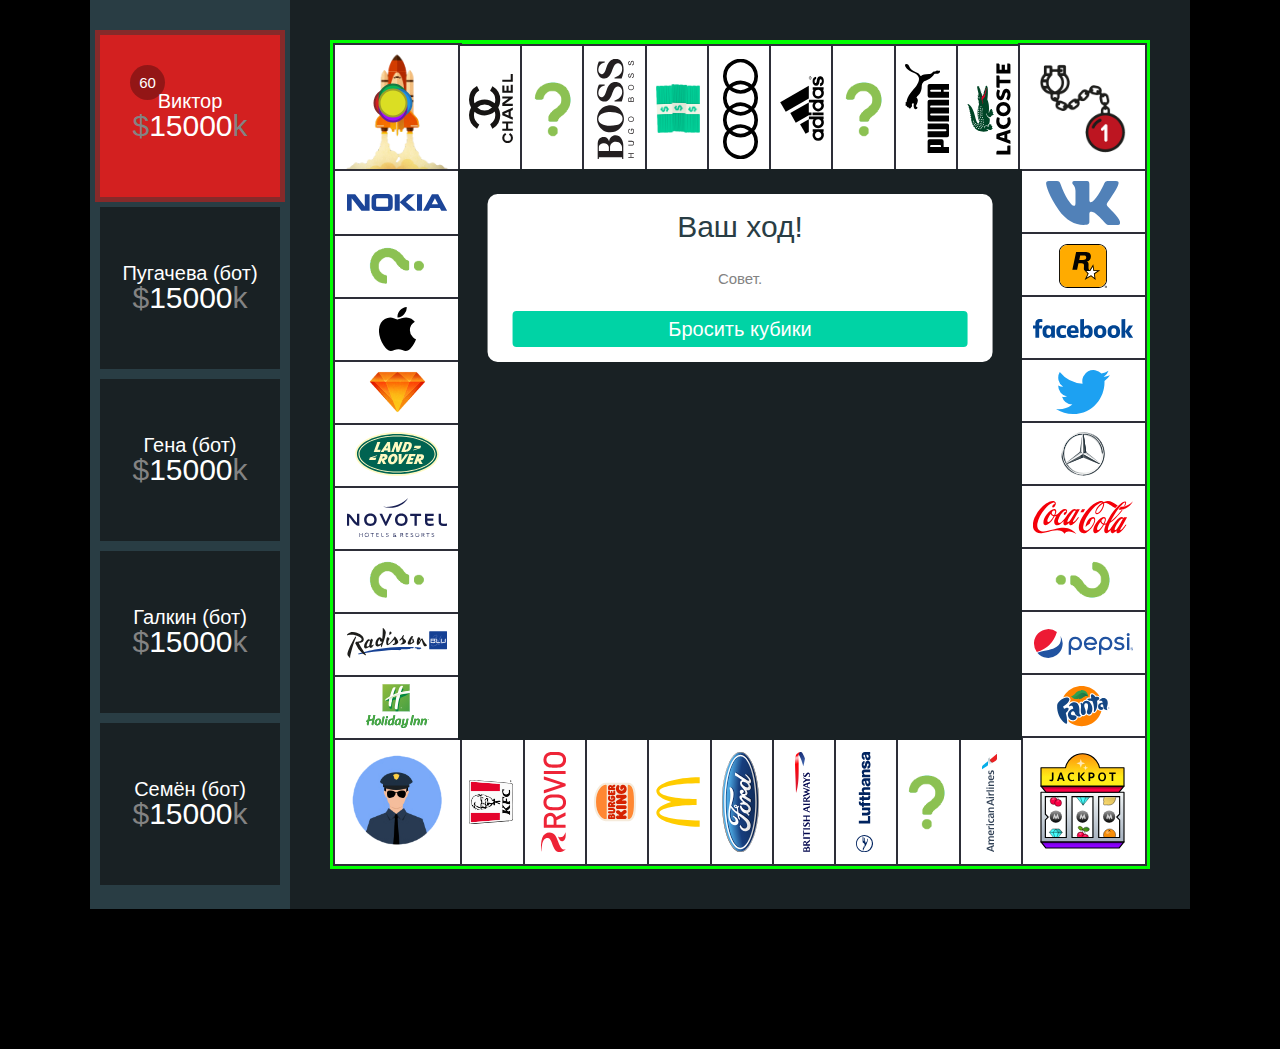
<file: index.html>
<!doctype html>

<html lang="en">
<head>
  <meta charset="utf-8">

  <title>Monopoly</title>
  <meta name="description" content="The HTML5 Herald">
  <meta name="author" content="SitePoint">
  <!-- <link rel="stylesheet" href="https://stackpath.bootstrapcdn.com/bootstrap/5.0.0-alpha1/css/bootstrap.min.css" integrity="sha384-r4NyP46KrjDleawBgD5tp8Y7UzmLA05oM1iAEQ17CSuDqnUK2+k9luXQOfXJCJ4I" crossorigin="anonymous"> -->
  <link rel="stylesheet" href="css/reset.css">
  <link rel="stylesheet" href="css/style.css">

  <!--[if lt IE 9]>
 <script src="//html5shiv.googlecode.com/svn/trunk/html5.js"></script>
  <![endif]-->
</head>

<body onload="startGame()">
  <script src="js/main.js"></script>
<!-- модальное окно
  <div class="modal" id="rollDiceModal" tabindex="-1">
    <div class="modal-dialog">
      <div class="modal-content">
        <div class="modal-header">
          <h5 class="modal-title">Modal title</h5>
        </div>
        <div class="modal-body">
          <p>Modal body text goes here.</p>
        </div>
        <div class="modal-footer">
          <button type="button" class="btn btn-primary">Save changes</button>
        </div>
      </div>
    </div>
  </div> -->
<!-- игроговое поле -->
  <div class="game">
    <div class="players-block" id="players-block">
      
    </div>
    <div class="game-block" id="game-block">
      <div class="play-field" id="play-field">
        <!-- top line -->
      <!-- TODO ПОПРОБОВАТЬ С ПОМОЩЬЮ GRIDа -->
      <div class="play-cell play-cell-1" id="play-cell-1" onclick="rollDiceModal.open()"><div></div></div>
      <div class="play-cell play-cell-2 rot-270" id="play-cell-2" onclick="rollDiceModal.close()"><div></div></div>
      <div class="play-cell play-cell-3 rot-270" id="play-cell-3"><div></div></div>
      <div class="play-cell play-cell-4 rot-270" id="play-cell-4"><div></div></div>
      <div class="play-cell play-cell-5 rot-270" id="play-cell-5"><div></div></div>
      <div class="play-cell play-cell-6 rot-270" id="play-cell-6"><div></div></div>
      <div class="play-cell play-cell-7 rot-270" id="play-cell-7"><div></div></div>
      <div class="play-cell play-cell-8 rot-270" id="play-cell-8"><div></div></div>
      <div class="play-cell play-cell-9 rot-270" id="play-cell-9"><div></div></div>
      <div class="play-cell play-cell-10 rot-270" id="play-cell-10"><div></div></div>
      <!-- right line -->
      <div class="play-cell play-cell-11" id="play-cell-11"><div></div></div>
      <div class="play-cell play-cell-12" id="play-cell-12"><div></div></div>
      <div class="play-cell play-cell-13" id="play-cell-13"><div></div></div>
      <div class="play-cell play-cell-14" id="play-cell-14"><div></div></div>
      <div class="play-cell play-cell-15" id="play-cell-15"><div></div></div>
      <div class="play-cell play-cell-16" id="play-cell-16"><div></div></div>
      <div class="play-cell play-cell-17" id="play-cell-17"><div></div></div>
      <div class="play-cell play-cell-18" id="play-cell-18"><div></div></div>
      <div class="play-cell play-cell-19" id="play-cell-19"><div></div></div>
      <div class="play-cell play-cell-20" id="play-cell-20"><div></div></div>
      <!-- bottom line -->
      <div class="play-cell play-cell-21" id="play-cell-21"><div></div></div>
      <div class="play-cell play-cell-22 rot-270" id="play-cell-22"><div></div></div>
      <div class="play-cell play-cell-23 rot-270" id="play-cell-23"><div></div></div>
      <div class="play-cell play-cell-24 rot-270" id="play-cell-24"><div></div></div>
      <div class="play-cell play-cell-25 rot-270" id="play-cell-25"><div></div></div>
      <div class="play-cell play-cell-26 rot-270" id="play-cell-26"><div></div></div>
      <div class="play-cell play-cell-27 rot-270" id="play-cell-27"><div></div></div>
      <div class="play-cell play-cell-28 rot-270" id="play-cell-28"><div></div></div>
      <div class="play-cell play-cell-29 rot-270" id="play-cell-29"><div></div></div>
      <div class="play-cell play-cell-30 rot-270" id="play-cell-30"><div></div></div>
      <!-- left line -->
      <div class="play-cell play-cell-31" id="play-cell-31"><div></div></div>
      <div class="play-cell play-cell-32" id="play-cell-32"><div></div></div>
      <div class="play-cell play-cell-33" id="play-cell-33"><div></div></div>
      <div class="play-cell play-cell-34" id="play-cell-34"><div></div></div>
      <div class="play-cell play-cell-35" id="play-cell-35"><div></div></div>
      <div class="play-cell play-cell-36" id="play-cell-36"><div></div></div>
      <div class="play-cell play-cell-37" id="play-cell-37"><div></div></div>
      <div class="play-cell play-cell-38" id="play-cell-38"><div></div></div>
      <div class="play-cell play-cell-39" id="play-cell-39"><div></div></div>
      <div class="play-cell play-cell-40" id="play-cell-40"><div></div></div>
     
      <div class="chat-block" id="chat-block"></div>
      <!-- <input class="roll-dice-btn" id="roll-dice-btn" value="Бросить кубики" onclick="game.rollTheDice()" type="button" data-toggle="modal" data-target="#rollDiceModal"> -->
 
      </div>
    </div>
    
  </div>
    <!-- TODO -->
  <div class="modal-info">
    <div class="modal-info-header">
      <span class="modal-info-field-name">Название поля</span>
      <span class="modal-info-monopoly-name">Название монополии</span>
    </div>
    <div class="modal-info-body">
      <div class="modal-info-buttons-block">
        <div class="modal-info-btn-build"><span>Построить</span></div>
        <div class="modal-info-btn-deposit"><span>Заложить</span></div>
      </div>
      <span class="modal-info-text">Сообщение об аренде</span>
      <div>
        <span class="modal-info-text">Базовая рента</span>
        <span class="modal-info-rent-0">100k</span>
      </div>
      <div>
        <span class="modal-info-base-rent">*</span>
        <span class="modal-info-rent-1">200k</span>
      </div>
      <div>
        <span class="modal-info-base-rent">**</span>
        <span class="modal-info-rent-2">300k</span>
      </div>
      <div>
        <span class="modal-info-base-rent">***</span>
        <span class="modal-info-rent-3">400k</span>
      </div>
      <div>
        <span class="modal-info-base-rent">****</span>
        <span class="modal-info-rent-4">500k</span>
      </div>
      <div>
        <span class="modal-info-base-rent">@</span>
        <span class="modal-info-rent-5">600k</span>
      </div>
      <div>
        <span class="modal-info-text">Стоимость поля</span>
        <span class="modal-info-cost">1000k</span>
      </div>
      <div>
        <span class="modal-info-text">Залог поля</span>
        <span class="modal-info-deposit">2000k</span>
      </div>
      <div>
        <span class="modal-info-text">Выкуп поля</span>
        <span class="modal-info-buyback">3000k</span>
      </div>
      <div>
        <span class="modal-info-text">Покупка филиала</span>
        <span class="modal-info-buying">4000k</span>
      </div>
    </div>
  </div>
<!-- TODO -->

</body>
</html>
</file>
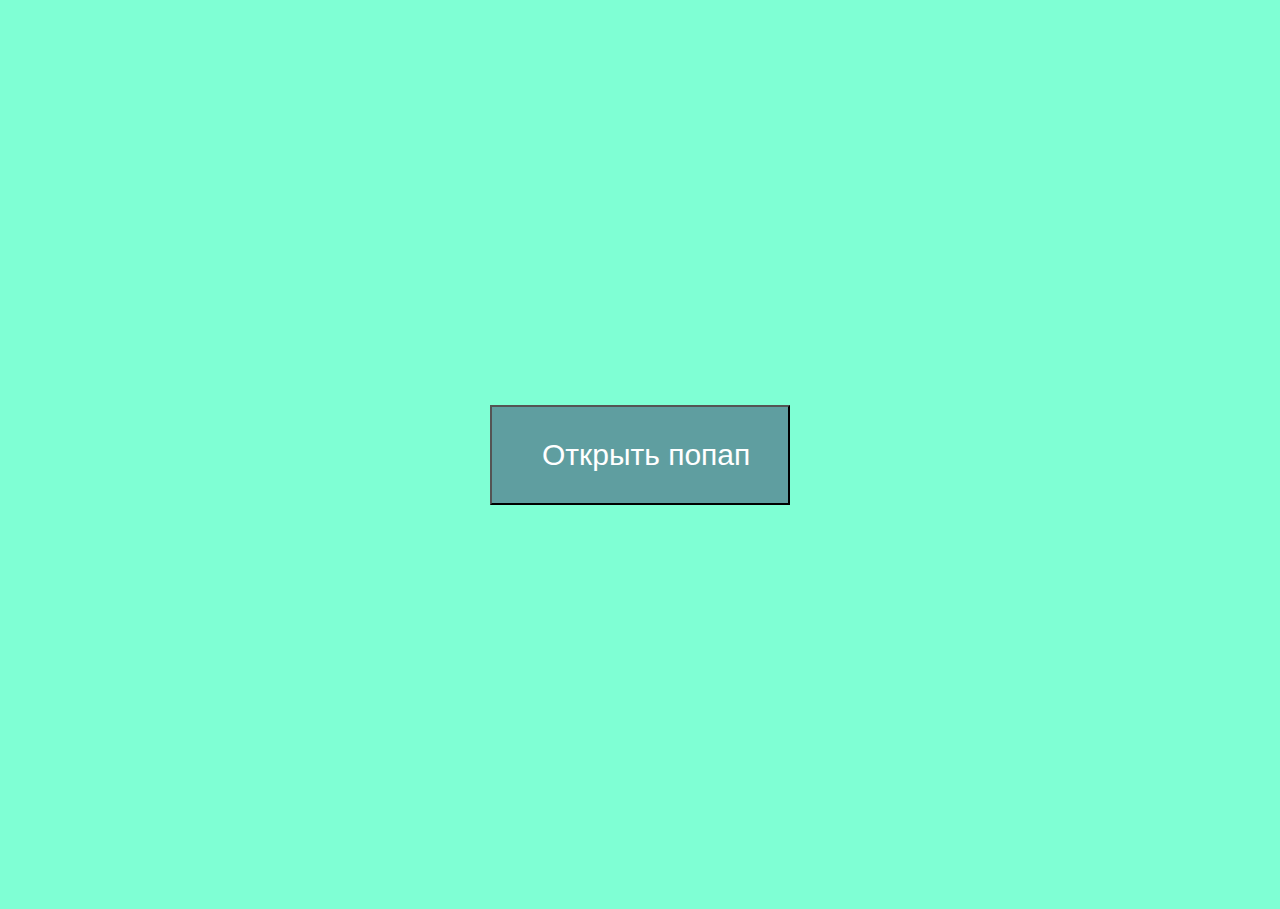
<file: test/popup (модальное окно)/index.html>
<!doctype html>

<html lang="en">
<head>
  <meta charset="utf-8">

  <title>test</title>
  <meta name="description" content="The HTML5 Herald">
  <meta name="author" content="SitePoint">
  <link rel="stylesheet" href="css/reset.css">
  <link rel="stylesheet" href="css/style.css">

  <!--[if lt IE 9]>
 <script src="//html5shiv.googlecode.com/svn/trunk/html5.js"></script>
  <![endif]-->
</head>

<body>
  <div class="container">
    <input type="button" value="Открыть попап" class="button open-popup" onclick="openPopup()">

</div>

<div id="popup" class="popup-bg">
    <div class="popup">
      <span class="close-popup "><svg viewbox="0 0 512 512" width="100" title="window-close" onclick="closePopup()">
<path d="M464 32H48C21.5 32 0 53.5 0 80v352c0 26.5 21.5 48 48 48h416c26.5 0 48-21.5 48-48V80c0-26.5-21.5-48-48-48zm-83.6 290.5c4.8 4.8 4.8 12.6 0 17.4l-40.5 40.5c-4.8 4.8-12.6 4.8-17.4 0L256 313.3l-66.5 67.1c-4.8 4.8-12.6 4.8-17.4 0l-40.5-40.5c-4.8-4.8-4.8-12.6 0-17.4l67.1-66.5-67.1-66.5c-4.8-4.8-4.8-12.6 0-17.4l40.5-40.5c4.8-4.8 12.6-4.8 17.4 0l66.5 67.1 66.5-67.1c4.8-4.8 12.6-4.8 17.4 0l40.5 40.5c4.8 4.8 4.8 12.6 0 17.4L313.3 256l67.1 66.5z" />
</svg></span>
        <form action="">
            <input value="Купить" type="button" onclick="buyField()">
            <input value="Выставить на аукцион" type="button" onclick="putUpForAuction()">
        </form>
    </div>
</div>
  
  <script src="js.js"></script>
  <!-- <script src="https://code.jquery.com/jquery-3.5.0.js"></script> -->
</body>
</html>
</file>
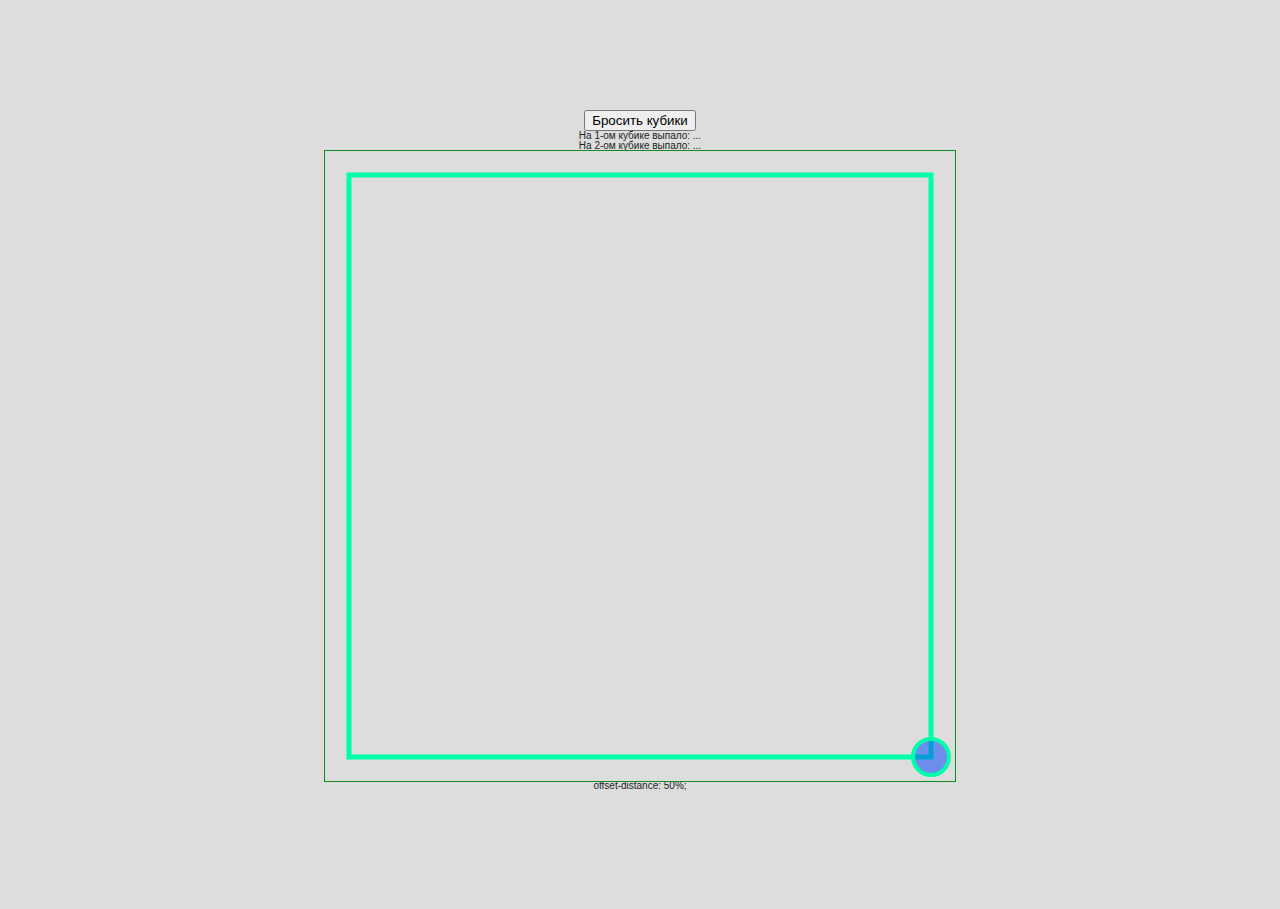
<file: test/анимация движения по кнопке/index.html>
<!doctype html>

<html lang="en">
<head>
  <meta charset="utf-8">

  <title>test</title>
  <meta name="description" content="The HTML5 Herald">
  <meta name="author" content="SitePoint">
  <link rel="stylesheet" href="css/reset.css">
  <link rel="stylesheet" href="css/style.css">

  <!--[if lt IE 9]>
 <script src="//html5shiv.googlecode.com/svn/trunk/html5.js"></script>
  <![endif]-->
</head>

<body onload="setScalablePath()">
  <input class="roll-dice-btn" id="roll-dice-btn" value="Бросить кубики" onclick="rollTheDice()" type="button">
  <label id="dice1-result-text">На 1-ом кубике выпало: ...</label>
    <label id="dice2-result-text">На 2-ом кубике выпало: ...</label>
  <div class="container" id="container" >
    <svg class="svg-path">
      <!--  M10 10 H 180 V 180 H 10 Z -->
      <!--  -->
      <path class="path" d="M10 10 h 180 v 180 h -180 Z"></path>
    </svg>
    <div class="block"></div>
  </div>
  <!-- <input type="range" min="0" max="100" step="1"/> -->
  <h1>offset-distance: 50%;</h1>

  <script src="js.js"></script>
</body>
</html>
</file>
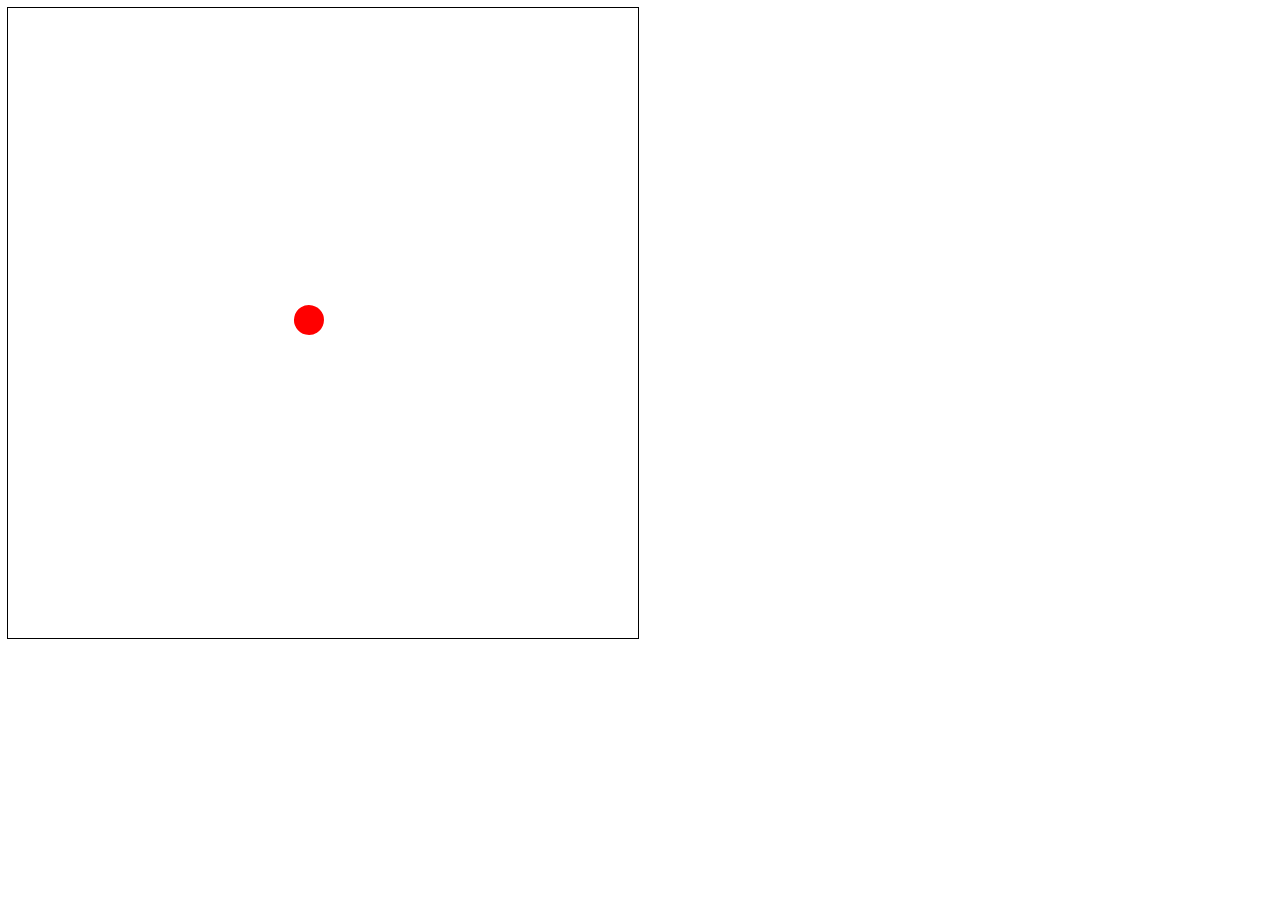
<file: test/анимация движения/index.html>
﻿<!doctype html>

<html lang="en">
<head>
    <meta charset="utf-8">

    <title>The HTML5 Herald</title>
    <meta name="description" content="The HTML5 Herald">
    <meta name="author" content="SitePoint">

    <link rel="stylesheet" href="style.css">

    <!--[if lt IE 9]>
    <script src="//html5shiv.googlecode.com/svn/trunk/html5.js"></script>
     <![endif]-->
</head>

<body>
    <div class="box">
        <div class="dot"></div>
    </div>
    
    <!-- <script src="js/scripts.js"></script> -->
</body>
</html>
</file>
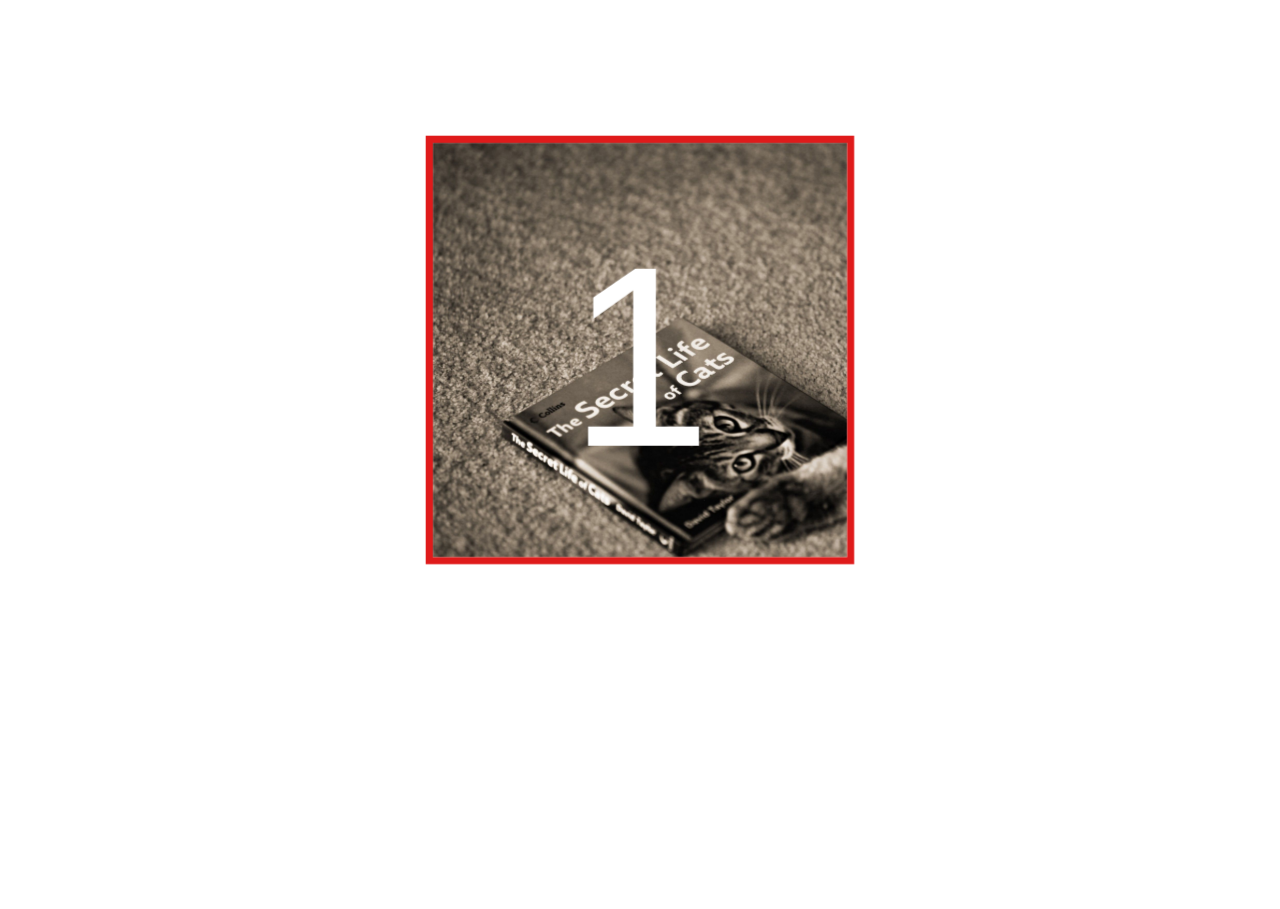
<file: test/анимация кубиков/index.html>
<!doctype html>

<html lang="en">
<head>
  <meta charset="utf-8">

  <title>test</title>
  <meta name="description" content="The HTML5 Herald">
  <meta name="author" content="SitePoint">
  <link rel="stylesheet" href="css/reset.css">
  <link rel="stylesheet" href="css/style.css">

  <!--[if lt IE 9]>
 <script src="//html5shiv.googlecode.com/svn/trunk/html5.js"></script>
  <![endif]-->
</head>

<body>
  <div class="container">
    <div class="cube">
      <div class="side front">1</div>
      <div class="side back">2</div>
      <div class="side right">3</div>
      <div class="side left">4</div>
      <div class="side top">5</div>
      <div class="side bottom">6</div>
    </div>
      </div>

  <script src="js.js"></script>
</body>
</html>
</file>
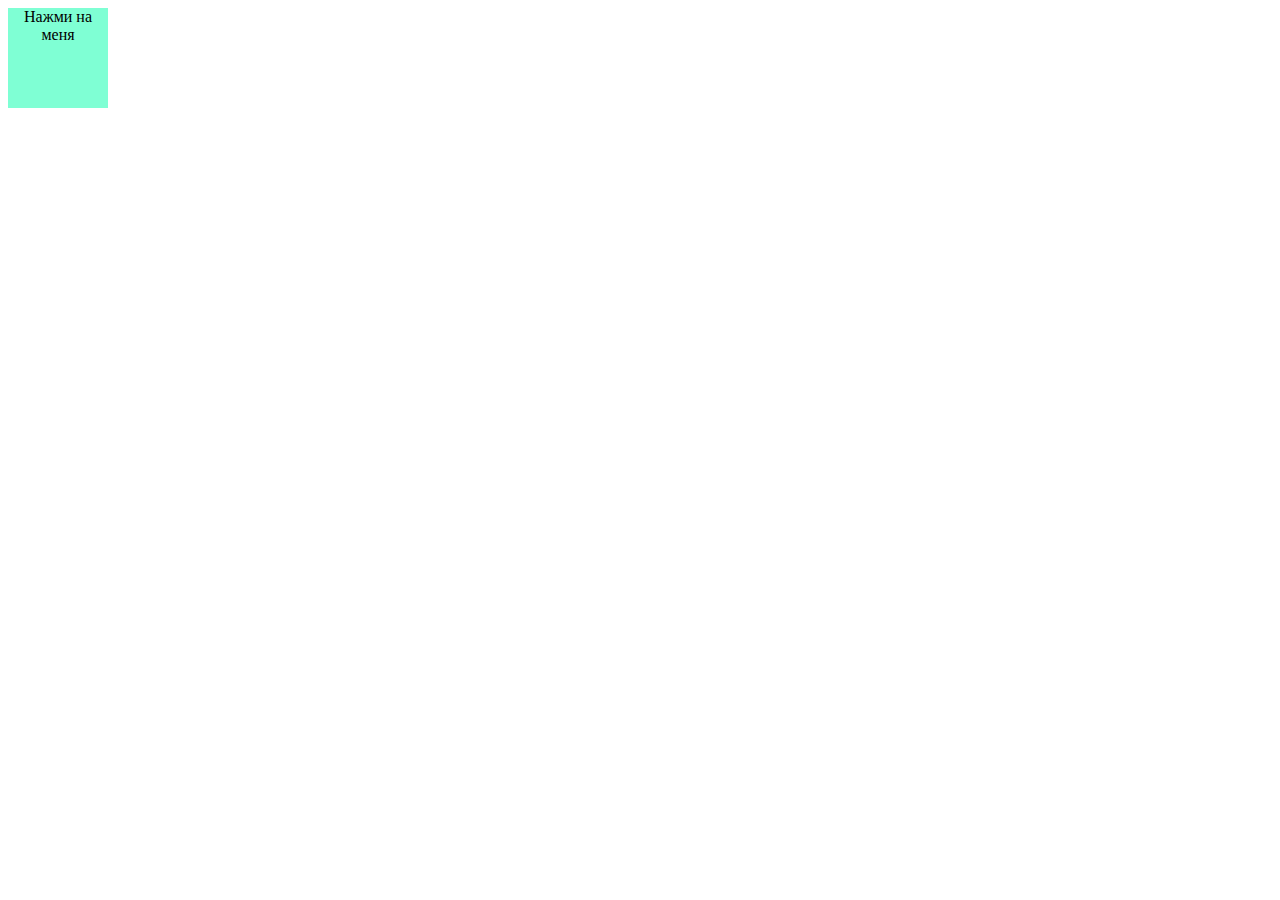
<file: test/работа с async+promise/index.html>
<!doctype html>

<html lang="en">
<head>
  <meta charset="utf-8">
  <title>test</title>
</head>

<body>
  <style>
    div {
      height:100px;
      width:100px;
      background-color:aquamarine;
      text-align: center;
    }
  </style>
  <div onclick="deleteTimer()">Нажми на меня</div>
  <script src="js.js"></script>
</body>
</html>
</file>
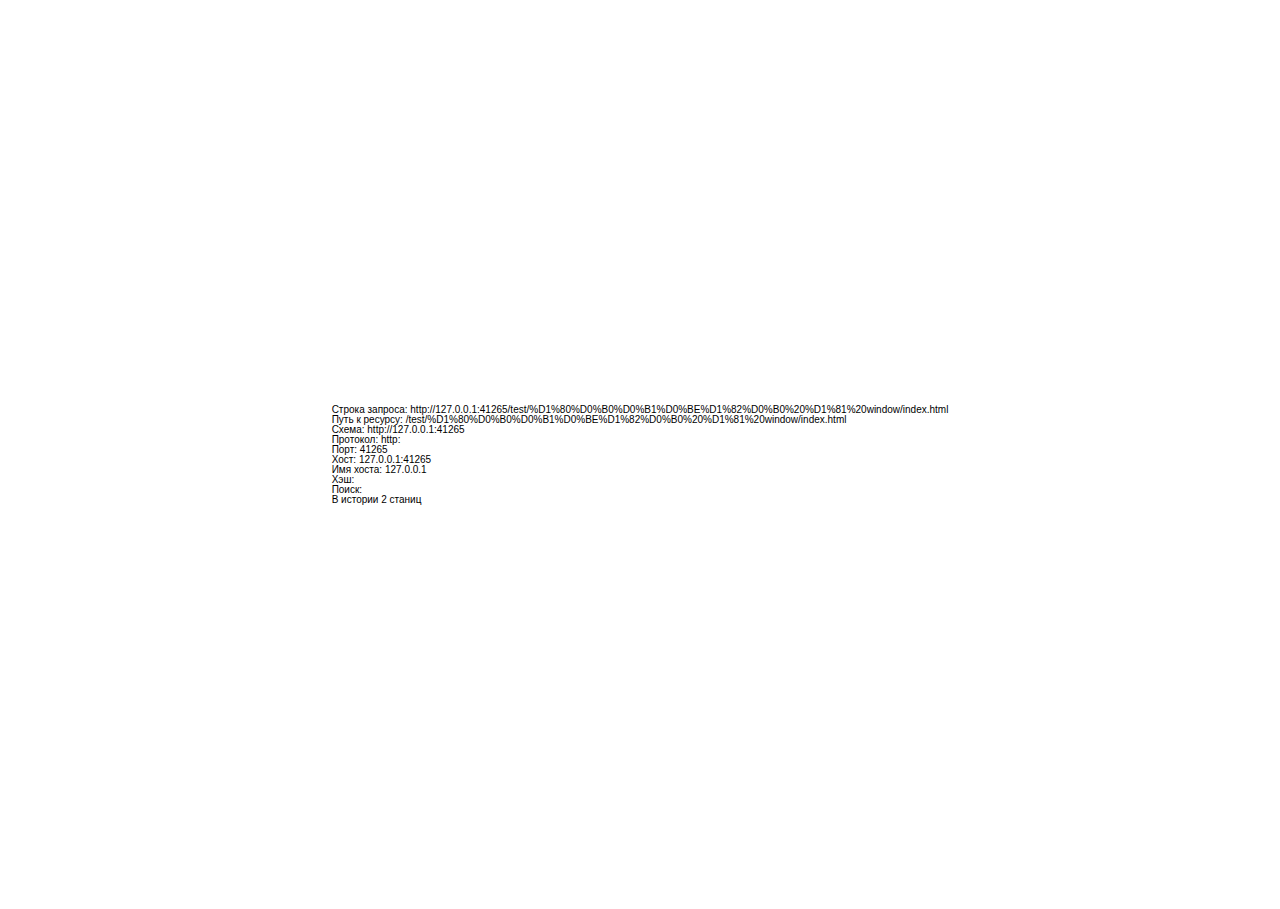
<file: test/работа с window/index.html>
<!doctype html>

<html lang="en">
<head>
  <meta charset="utf-8">

  <title>test</title>
  <meta name="description" content="The HTML5 Herald">
  <meta name="author" content="SitePoint">
  <link rel="stylesheet" href="css/reset.css">
  <link rel="stylesheet" href="css/style.css">

  <!--[if lt IE 9]>
 <script src="//html5shiv.googlecode.com/svn/trunk/html5.js"></script>
  <![endif]-->
</head>

<body>

  
  <script src="js.js"></script>
</body>
</html>
</file>
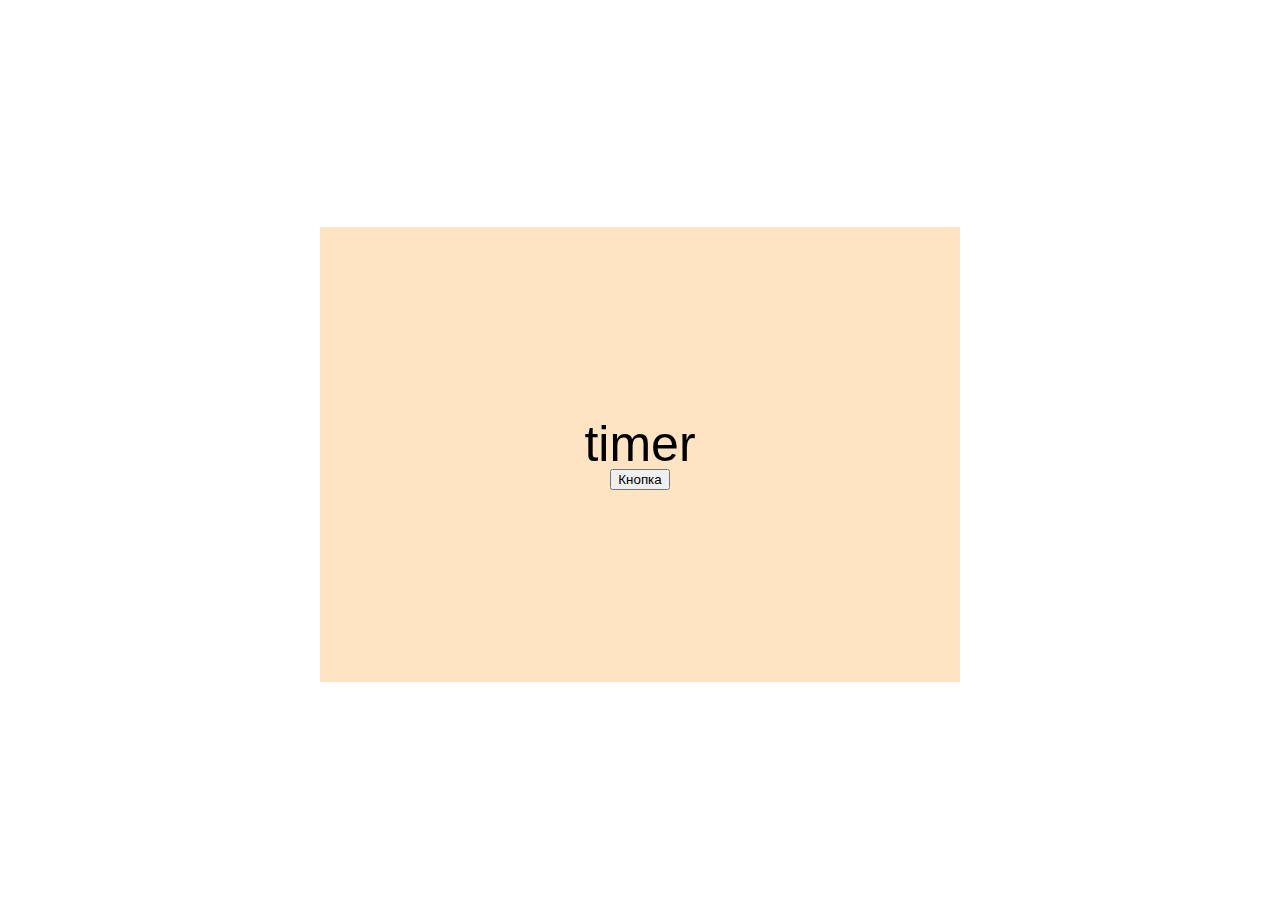
<file: test/работа с таймером/index.html>
<!doctype html>

<html lang="en">
<head>
  <meta charset="utf-8">

  <title>test</title>
  <meta name="description" content="The HTML5 Herald">
  <meta name="author" content="SitePoint">
  <link rel="stylesheet" href="css/reset.css">
  <link rel="stylesheet" href="css/style.css">

  <!--[if lt IE 9]>
 <script src="//html5shiv.googlecode.com/svn/trunk/html5.js"></script>
  <![endif]-->
</head>

<body>
  <div class="timer-block" >
    <p id="timer-text">timer</p>
    <input id="btn" value="Кнопка" onclick="startTimer()" type="button">
  </div>
  
  <script src="js.js"></script>
</body>
</html>
</file>
<file: css/style.css>
html {
    overflow: hidden;
}

:root {
    --distance1: 0;
    --distance2: 0;
    --distance3: 0;
    --distance4: 0;
    --distance5: 0;
    --path1: '';
    --cell-size: 7.692%; /* (100/11)% размер маленького поля относительно длины стороны поля*/
   
  }

body {
    height:100%;
    width:100%;
    background-color:#000000;
    
}

.game {
    margin: 0 auto;
    width: 1100px;
    height:100%;
    background-color:#192124;
    display: flex;
}

.players-block {
    height: 100%;
    max-width: 30%;
    background-color:#293d44;
    flex-grow: 1;
    flex-shrink: 1;
    display: flex;
    flex-direction: column;
    justify-content: center;
    align-items:center;
}

/* const player_bg_colors = ["#d32020","#07b354","#1e92eb","#a20dff","#dbde23",];
const player_border_colors = ["#862a2a","#177842","#2475b3","#6c1c9e","#9fa127",] */


.player-block {
    height:18vmin;
    
    width:90%;
    margin-top:10px;
    background-color:#192124;

    display: flex;
    justify-content: center;
    align-items:center;
    flex-direction: column;

    position: relative;
}

.player-block span {
    color: #FFF;
    font-size: 20px;
}

.player-block .name-text {
    color:#FFF;
    font-size: 20px;
}

.player-block .money-text {
    color:#FFF;
    font-size: 30px;
}

.player-block .money-text::before {
    content: "$";
    color:#838383;
}

.player-block .money-text::after {
    content: "k";
    color:#838383;
}
/* const player_bg_colors = ["#d32020","#07b354","#1e92eb","#a20dff","#dbde23",];
const player_border_colors = ["#862a2a","#177842","#2475b3","#6c1c9e","#9fa127",] */
.active:nth-child(1) {
    background-color:#d32020;
    outline: 5px solid #862a2a;
}
.active:nth-child(2) {
    background-color:#07b354;
    outline: 5px solid #177842;
}
.active:nth-child(3) {
    background-color:#1e92eb;
    outline: 5px solid #2475b3;
}
.active:nth-child(4) {
    background-color:#a20dff;
    outline: 5px solid #6c1c9e;
}
.active:nth-child(5) {
    background-color:#dbde23;
    outline: 5px solid #9fa127;
}

.timer-text {
    font-size: 15px !important;

    height: 35px;
    width: 35px;

    border-radius: 50%;
    background-color: rgba(0,0,0,0.3);

    display: flex;
    justify-content: center;
    align-items:center;
    flex-direction: column;

    position: absolute;
    top:30px;
    left:30px;
}

.player-is-loser {
    opacity: 0.5;
}

.game-block {
    width: 100vmin;
    height:100%;
    display: flex;
    align-items: center;
    justify-content: center;
}

.chat-block{
    position:absolute;
    background-color:#192124;
    overflow-y: scroll;
    overflow-x: hidden;
    outline: 2px solid #192124;;

    transition-duration: 3s;

}
.chat-block::-webkit-scrollbar {display: none;}



.chat-block p {
    color: white;
    font-size: 15px;
    margin-left: 10px;
    margin-top:15px;
}

/* .roll-dice-btn {
    width:144px;
    height: 72px;
    position: absolute;
    bottom: 200px;
    left: 250px;
    
} */

.modal-block.open {
    opacity: 1;
    z-index: 1000;
}

.modal-block {
    opacity: 0;
    z-index: -1;
    margin-left: 50%;
    transform: translate(-50%);
    position:absolute;
    
    background-color:#fff;
    border-radius: 10px;

    transition-duration: 0.3s;
    display: flex;
    flex-direction: column;
    justify-content: space-between;
}


.modal-header, .modal-body, .modal-footer {
    height: 100%;
    width: 90%;
    padding-top: 3%;
    padding-left: 5%;
    padding-right: 5%;
    display: flex;
    align-items: center;
    justify-content: center;
}

.modal-header{
    font-size: 30px;
    color:#293d44;
}

.modal-body {
    font-size: 15px;
    color:#838383;
}

.modal-body p span {
    background-color: rgb(236, 197, 22);
    color:rgb(74, 75, 18);
    padding: 2px 5px;
    border-radius: 5px;
}

.modal-footer {
    padding-bottom: 3%;
    font-size: 20px;
    color: #fff;
    display: flex;
    justify-content: space-between;
}

.modal-title {
    font-size: 30px;
}

.modal-text {

}

.modal-btn {
    width: 100%;
    height: 100%;
    background-color:rgb(0, 211, 165);
    display: flex;
    align-items: center;
    justify-content: center;
    cursor: pointer;
    border-radius: 4px;
}

.modal-small-btn {
    width: 47.5%;
}

.play-field {
    width: 90%;
    height:90%;
    background-color: #fbffff;
    position: relative;
    outline: 5px solid lime;
}

.play-cell {
    outline: 2px solid #2d2e38;
    position: absolute;
    display: flex;
    flex-direction: column;
    align-items: center;
    justify-content: center;
    background: #fff;
}

.play-cell div {
    background: center/contain no-repeat; 
    height: 70%;
    width:80%;
}


.play-cell img {
    max-width: 90%;
    max-height: 90%;
}
.play-cell-1 div {
    background-image: url(../images/brands/special/start.png);
    height: 100%;
    width:100%;
}
.play-cell-2 div {
    background-image: url(../images/brands/1/chanel.svg);
}
.play-cell-3 div {
    background-image: url(../images/brands/special/chance_rotated_right.png);
}
.play-cell-4 div {
    background-image: url(../images/brands/1/hugo_boss.svg);
}
.play-cell-5 div {
    background-image: url(../images/brands/special/tax_income.png);
}
.play-cell-6 div {
    background-image: url(../images/brands/0/audi.svg);
}
.play-cell-7 div {
    background-image: url(../images/brands/2/adidas.svg);
}
.play-cell-8 div {
    background-image: url(../images/brands/special/chance_rotated_right.png);
}
.play-cell-9 div {
    background-image: url(../images/brands/2/puma.svg);
}
.play-cell-10 div {
    background-image: url(../images/brands/2/lacoste.svg);
}
.play-cell-11 div {
    background-image: url(../images/brands/special/jail.png);
    height: 100%;
    width:100%;
}
.play-cell-12 div {
    background-image: url(../images/brands/3/vk.svg);
}
.play-cell-13 div {
    background-image: url(../images/brands/9/rockstar_games.svg);
}
.play-cell-14 div {
    background-image: url(../images/brands/3/facebook.svg);
}
.play-cell-15 div {
    background-image: url(../images/brands/3/twitter.svg);
}
.play-cell-16 div {
    background-image: url(../images/brands/0/mercedes.svg);
}
.play-cell-17 div {
    background-image: url(../images/brands/4/coca_cola.svg);
}
.play-cell-18 div {
    background-image: url(../images/brands/special/chance_rotated_right.png);
}
.play-cell-19 div {
    background-image: url(../images/brands/4/pepsi.svg);
}
.play-cell-20 div {
    background-image: url(../images/brands/4/fanta.svg);
}
.play-cell-21 div {
    background-image: url(../images/brands/special/jackpot.svg);
    height: 100%;
    width:100%;
}
.play-cell-22 div {
    background-image: url(../images/brands/5/american_airlines.svg);
}
.play-cell-23 div {
    background-image: url(../images/brands/special/chance_rotated_right.png);
}
.play-cell-24 div {
    background-image: url(../images/brands/5/lufthansa.svg);
}
.play-cell-25 div {
    background-image: url(../images/brands/5/british_airways.svg);
}
.play-cell-26 div {
    background-image: url(../images/brands/0/ford.svg);
}
.play-cell-27 div {
    background-image: url(../images/brands/6/mcdonalds.svg);
}
.play-cell-28 div {
    background-image: url(../images/brands/6/burger_king.svg);
}
.play-cell-29 div {
    background-image: url(../images/brands/9/rovio.svg);
}
.play-cell-30 div {
    background-image: url(../images/brands/6/kfc.svg);
}
.play-cell-31 div {
    background-image: url(../images/brands/special/goToJail.png);
    height: 100%;
    width:100%;
}
.play-cell-32 div {
    background-image: url(../images/brands/7/holiday_inn.svg);
}
.play-cell-33 div {
    background-image: url(../images/brands/7/radisson_blu.svg);
}
.play-cell-34 div {
    background-image: url(../images/brands/special/chance_rotated_left.png);
}
.play-cell-35 div {
    background-image: url(../images/brands/7/novotel.svg);
}
.play-cell-36 div {
    background-image: url(../images/brands/0/land_rover.svg);
}
.play-cell-37 div {
    background-image: url(../images/brands/special/tax_luxury.png);
}
.play-cell-38 div {
    background-image: url(../images/brands/8/apple.svg);
}
.play-cell-39 div {
    background-image: url(../images/brands/special/chance_rotated_left.png);
}
.play-cell-40 div {
    background-image: url(../images/brands/8/nokia.svg);
}

.rot-270{
    transform: rotate(270deg);
    transform-origin: top left;
}




.red-player, .green-player, .blue-player, .yellow-player, .purple-player {
    width: 40px;
    height: 40px;
    border-radius: 50%;
    position: absolute;
    top: 0%;
    left: 0%;
    
    transition: 0.6s ease-in-out;

    offset-path: path(var(--path1));
}
.red-player{
    offset-distance: calc(var(--distance1, 50) * 1%);
    margin-top: 0px;
    margin-left: -5px;
}
.green-player{
    offset-distance: calc(var(--distance2, 50) * 1%);
    margin-top: -5px;
    margin-left: 0px; 
} 

.blue-player{
    offset-distance: calc(var(--distance3, 50) * 1%);
    margin-top: 0px;
    margin-left: 5px;
}

.purple-player{
    offset-distance: calc(var(--distance4, 50) * 1%);
    margin-top: 5px;
    margin-left: 0px;
} 

.yellow-player{
    offset-distance: calc(var(--distance5, 50) * 1%);

}



.red-text {
    color:rgb(190, 20, 20)
}

.green-text {
    color:#177842;
}

.blue-text {
    color:#2475b3;
}

.purple-text {
    color: #6c1c9e;
}

.yellow-text {
    color: #9fa127;
}

/* для полей */
.light-red-bg {
    background-color:#ea8280;
}

.light-green-bg {
    background-color:#b8e58d;
}

.light-blue-bg {
    background-color:#6ec5ef;
}

.light-purple-bg {
    background-color: #bda1f0;
}

.light-yellow-bg {
    background-color: #f6fa00;
}

/* для фона чилсенной информации полей */

.red-bg- {/* мона 0 */
background-color: #d84552;
}
.pink-bg- {/* мона 1 */
    background-color: #ec87c0;
}

.orange-bg- {/* мона 2 */
    background-color: #dfb438;
}

.cyan-bg- {/* мона 3 */
    background-color: #35bc9b;
}

.blue-bg- {/* мона 4 */
    background-color: #4a89da;
}

.green-bg- {/* мона 5 */
    background-color: #8bc151;
}

.light-blue-bg- {/* мона 6 */
    background-color: #4ec1e8;
}

.purple-bg- {/* мона 7 */
    background-color: #947bd9;
}

.grey-bg- {/* мона 8 */
    background-color: #656d77;
}

.cherry-bg- {/* мона 9 */
    background-color: #7e1f0e;
}





/* background: center/contain no-repeat; */
</file>
<file: test/popup (модальное окно)/css/style.css>
body {
  width: 100%;
  height: 100%;
  margin: 0;
  padding: 0;
  font-family: 'Roboto';
}

.container {
  width: 100%;
  height: 100%;
  display: flex;
  align-items: center;
  justify-content: center;
  background-color:aquamarine;
}
.button {
  width: 300px;
  height: 100px;
  color: #ffffff;
  font-size: 30px;
  text-align: center;
  padding: 20px 50px;
  background: cadetblue;

}

.popup-bg {
  position: fixed;
  top: 0;
  left: 0;
  width: 100%;
  height: 100%;
  background: rgba(0,0,0,0.8);
  display: none;
}

.popup {
  position: absolute;
  background: #ffffff;
  width: 400px;
  left: 50%;
  top: 50%;
  transform: translate(-50%, -50%);
  padding: 30px;
  padding-top: 60px;
}

.popup form {
  display: flex;
  flex-direction: column;
}

.popup form input {
  margin-bottom: 30px;
  height: 50px;
  font-size: 20px;
  border: 2px solid #000000;
}

.popup form input[type="submit"] {
  background: #000000;
  color: #ffffff;
  font-size: 24px;
}

.close-popup {
  position: absolute;
  top: 10px;
  right: 10px;
  cursor: pointer;
}

.no-scroll {
  overflow-y: hidden;
}

.close-popup svg {
width: 30px;
height: 30px;
}
</file>
<file: test/анимация движения по кнопке/css/style.css>
* {
    box-sizing: border-box;
  }
  body {
    display: -webkit-box;
    display: flex;
    -webkit-box-align: center;
            align-items: center;
    -webkit-box-pack: center;
            justify-content: center;
    min-height: 100vh;
    background: #ddd;

    -webkit-box-orient: vertical;
    -webkit-box-direction: normal;
            flex-direction: column;
    color: #222;

  }
  :root {
    --line: #0fa;
    --distance: 50;
    --path: 'M10 10 H 180 V 180 H 10 Z';
  }
  svg {
    height: 100%;
    /* 150px; */
    width: 100%;
    /* 200px; */
  }
  path {
    fill: none;
    stroke: var(--line);
    stroke-width: 5px;
  }
  .container {
    width: 70vh;
    height: 70vh;
    position: relative;
    outline: 1px solid #138a23;
  }
  .block {
    offset-path: path(var(--path));
    width: 40px;
    height: 40px;
    border-radius: 50%;
    background: rgba(0,64,255,0.5);
    position: absolute;
    top: 0%;
    left: 0%;

    border: 4px solid var(--line);
    offset-distance: calc(var(--distance, 50) * 1%);
    transition: 2s ease;
  }

  .svg-path {
      stroke: rgb(172, 51, 51);
      stroke-width: 10;
      fill: none;
  }
</file>
<file: test/анимация движения/style.css>
﻿.box {
    display: flex;
    align-items: center;
    justify-content: center;
    height: 70vh;
    width: 70vh;
    outline: 1px solid black;
}

.dot {
    height: 30px;
    width: 30px;
    background-color: red;
    border-radius: 50%;
    offset-path: path("M 1 12 C 151.333 46.6667 369.4 134.4 39 208 C 35.3333 267.333 121 436.8 493 640 C 958 894 799 418 589 345 C 421 286.6 625.667 91.3333 749 1 L 1 12 Z");
    animation: move 5s linear infinite;
}

@keyframes move {
    100% {
        offset-distance: 100%;
        
    }
}
</file>
<file: test/анимация кубиков/css/style.css>
* {
	box-sizing: border-box;
}

body {
	background-image: url(http://subtlepatterns2015.subtlepatterns.netdna-cdn.com/patterns/blackorchid.png);
  overflow: hidden;
}

.container {
	position: relative;
	margin: 200px auto;
	width: 300px;
	height: 300px;
	perspective: 500px;
  
}

.cube {
	width: inherit;
	height: inherit;
	transform-style: preserve-3d;
  transition-duration: 0.5s;
  transition-timing-function: ease;
}

.cube div {
  background-image: url("../zZyU3j9KF4A.jpg");
  background-size: cover;
}

.side {
	position: absolute;
	width: inherit;
	height: inherit;
	border: 5px solid rgb(223, 27, 27);
	font: normal 180px Arial;
	text-align: center;
	line-height: 300px;
	color: #FFF;

  backface-visibility: hidden;
}

.front {
	transform: translateZ(150px);
}

.back {
	transform: rotateY(180deg) translateZ(150px);
}

.right {
	transform: rotateY(90deg) translateZ(150px);
}

.left {
	transform: rotateY(-90deg) translateZ(150px);
}

.top {
	transform: rotateX(90deg) translateZ(150px);
}

.bottom {
	transform: rotateX(-90deg) translateZ(150px);
}
</file>
<file: test/работа с window/css/style.css>
* {
    box-sizing: border-box;
  }
 body {
   height: 100%;
   width: 100%;
   display: flex;
   align-items: center;
   justify-content: center;

 }
</file>
<file: test/работа с таймером/css/style.css>
* {
    box-sizing: border-box;
  }
 body {
   height: 100%;
   width: 100%;
   display: flex;
   align-items: center;
   justify-content: center;

 }
 
  .timer-block {
   font-size: 50px;
    

   height: 50%;
   width: 50%;
   background-color:bisque;

   display: flex;
   align-items: center;
   justify-content: center;
   flex-direction: column;
 }
</file>
